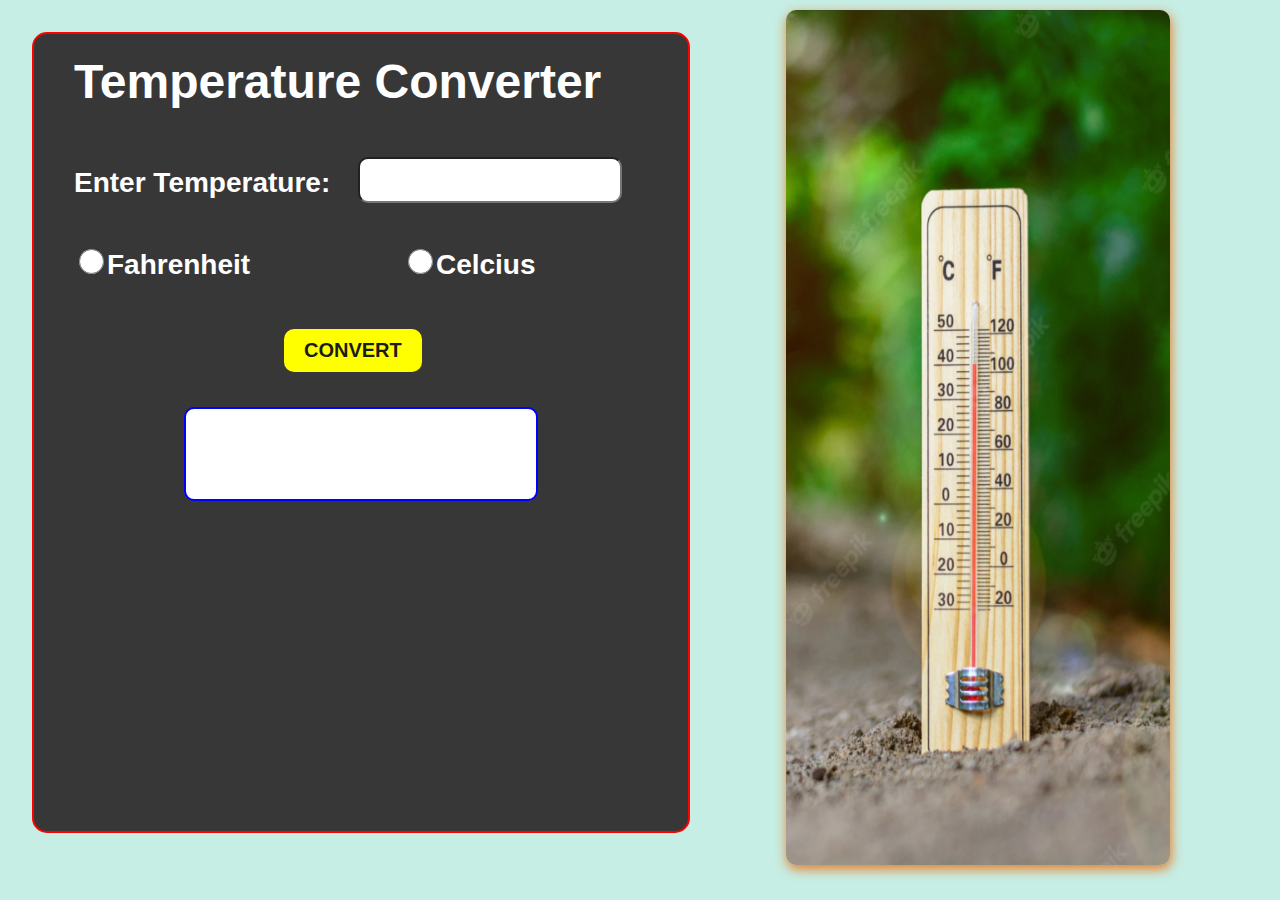
<file: OIBGRIP-main/OIBGRIP-main/Task_3_Temperature_Converter/index.html>
<!DOCTYPE html>
<html lang="en">

<head>
    <meta charset="UTF-8">
    <meta http-equiv="X-UA-Compatible" content="IE=edge">
    <meta name="viewport" content="width=device-width, initial-scale=1.0">
    <link rel="stylesheet" href="style.css">
    <title>Temperature Converter</title>
</head>

<body>

    <div class="box">
        <form class="sec1">
            <h3>
                Temperature Converter
            </h3>

            <div class="input"> Enter Temperature: <input type="number" id="input-temp"></div><br>
            <div class="unit">
                <input type="radio" name="unit" value="fahrenheit" id="radio1" unchecked>Fahrenheit
                <input type="radio" name="unit" value="celcius" id="radio2" unchecked>Celcius
            </div><br>

            <button class="btn1" type="button" onclick="convertTemp()">Convert</button>

            <p id="result"></p>

        </form><br>

        

        <div class="sec2">
            <div class="image">
                <img src="Thermometer.jpg">
            </div>
        </div>
    </div>


    <!-- Javasript -->
    <script>
        function convertTemp(){
            var input = document.getElementById("input-temp").value;
            var unit = document.querySelector('input[name = "unit"]:checked').value;

            // check unit & convert according
            if(unit == "fahrenheit"){
                var celcius = (input - 32) * (5/9);
                document.getElementById("result").innerHTML = input + "°F = " + celcius.toFixed(2) + "°C";
            }

            else if(unit == "celcius"){
                var fahrenheit = (input * 9/5) + 32;
                document.getElementById("result").innerHTML = input + "°C = " + fahrenheit.toFixed(2) + "°F";
            }
        }
    </script>
</body>

</html>
</file>
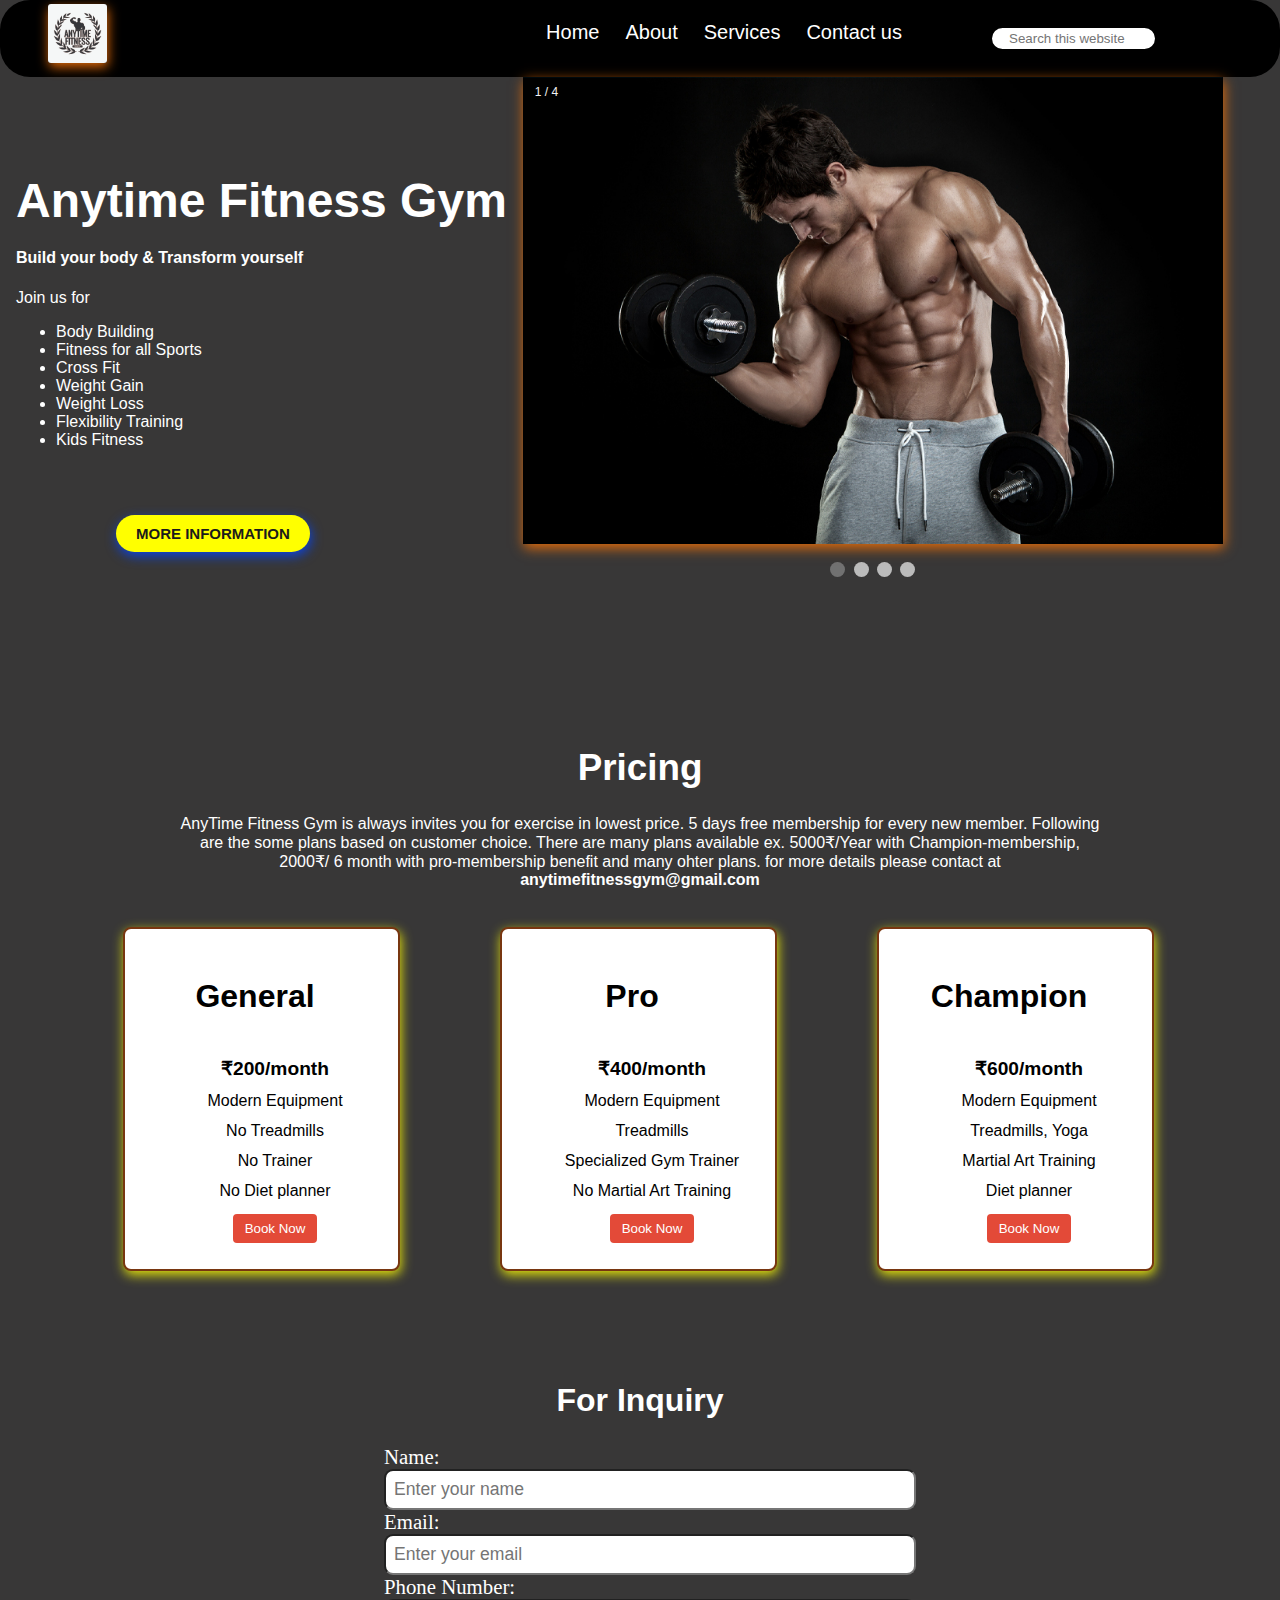
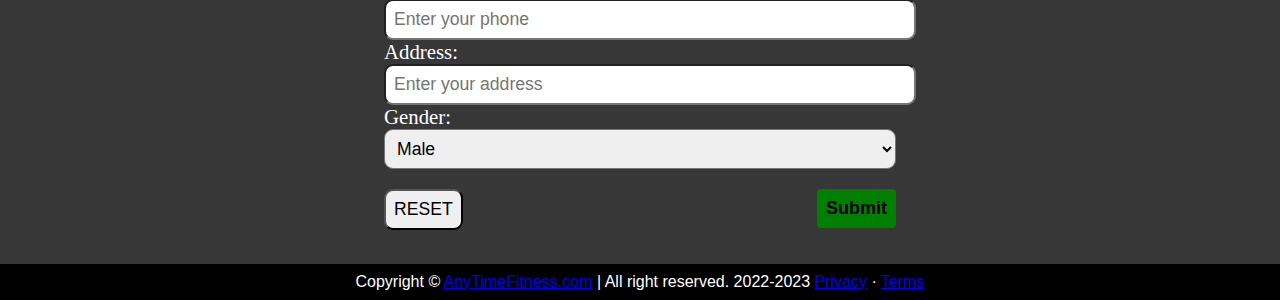
<file: OIBGRIP-main/OIBGRIP-main/Task_1_Landpage/ATFG_Index.html>
<!DOCTYPE html>
<html lang="en">
<head>
    <meta charset="UTF-8">
    <meta http-equiv="X-UA-Compatible" content="IE=edge">
    <meta name="viewport" content="width=device-width, initial-scale=1.0">
    <link rel="stylesheet" href="ATFG_Style.css">
    <title>AnyTime Fitness Gym</title>
</head>
<body>   
    
    <header>
        <nav class="navbar">
            <img src="logo.jpg" alt="logo">
            <ul>
                <li><a href="#Home">Home</a></li>
                <li><a href="#">About</a></li>
                <li><a href="#section2">Services</a></li>
                <li><a href="#contact">Contact us</a></li>
                <div class="search">
                    <input type="text" name="search" id="search" placeholder="Search this website">
                </div>
            </ul>
        </nav>
    </header>

    <section class="Home" #Home>
        <div class="box">
            <div class="sec1">
                <h3>
                    Anytime Fitness Gym
                </h3>

                <h4>Build your body & Transform yourself</h4>
                
                <p>Join us for</p>
                <ul>
                    <li>Body Building</li>
                    <li>Fitness for all Sports</li>
                    <li>Cross Fit</li>
                    <li>Weight Gain</li>
                    <li>Weight Loss</li>                   
                    <li>Flexibility Training</li>
                    <li>Kids Fitness</li>
                </ul>

                <button class="btn1">More Information</button>
            </div>

            <div class="sec2">
                <div class="slideshow-container">

                    <div class="mySlides fade">
                      <div class="numbertext">1 / 4</div>
                      <img src="Highlight.jpg" style="width:700px">
                    </div>
                    
                    <div class="mySlides fade">
                      <div class="numbertext">2 / 4</div>
                      <img src="Set_Up_1.jpg" style="width:700px">
                    </div>
                    
                    <div class="mySlides fade">
                      <div class="numbertext">3 / 4</div>
                      <img src="Set_Up_2.jpg" style="width:700px">
                    </div>

                    <div class="mySlides fade">
                      <div class="numbertext">4 / 4</div>
                      <img src="Set_Up_3.jpg" style="width:700px">
                    </div>
                    
                    </div>
                    <br>
                    
                    <div style="text-align:center">
                      <span class="dot"></span> 
                      <span class="dot"></span> 
                      <span class="dot"></span> 
                      <span class="dot"></span>
                    </div>                  
            </div>
        </div>
    </section>

    <section class="section2" id="section2">
        <h1 class="text-center my-2">Pricing</h1>
        <p class="my-2">AnyTime Fitness Gym is always invites you for exercise in lowest price. 5 days free membership for every new member. Following are the some plans based on customer choice.
            There are many plans available ex. 5000₹/Year with Champion-membership, 2000₹/ 6 month with pro-membership benefit and many ohter plans.
            for more details please contact at <b>anytimefitnessgym@gmail.com</b>
        </p>
        <div class="boxes flex">
            <div class="box3">
                <h2>General</h2>
                <ul>
                    <li class="highlighted">₹200/month</li>
                    <li>Modern Equipment</li>
                    <li>No Treadmills</li>
                    <li>No Trainer</li>
                    <li>No Diet planner</li>
                    <li><button class="btn3"><a href="#">Book Now</a></button></li>
                </ul>
            </div>
            <div class="box3">
                <h2>Pro</h2>
                <ul>
                    <li class="highlighted">₹400/month</li>
                    <li>Modern Equipment</li>
                    <li>Treadmills</li>
                    <li>Specialized Gym Trainer</li>
                    <li>No Martial Art Training</li>
                    <li><button class="btn3" ><a href="#">Book Now</a></button></li>
                </ul>
            </div>
            <div class="box3">
                <h2>Champion</h2>
                <ul>
                    <li class="highlighted">₹600/month</li>
                    <li>Modern Equipment</li>
                    <li>Treadmills, Yoga</li>
                    <li>Martial Art Training</li>
                    <li>Diet planner</li>
                    <li><button class="btn3" ><a href="#">Book Now</a></button></li>
                </ul>
            </div>
        </div>
    </section>

    <section id="contact">
        <h1 class="text-center my-2">For Inquiry</h1>
        <div id="contact-box">
            <form action="">
                <div class="form-group">
                    <label for="name">Name: </label>
                    <input type="text" name="name" id="name" placeholder="Enter your name" required>
                </div>
                <div class="form-group">
                    <label for="email">Email: </label>
                    <input type="email" name="name" id="email" placeholder="Enter your email" required>
                </div>
                <div class="form-group">
                    <label for="phone">Phone Number: </label>
                    <input type="phone" name="name" id="phone" placeholder="Enter your phone" required>
                </div>
                <div class="form-group">
                    <label for="address">Address: </label>
                    <input type="address" name="name" id="phone" placeholder="Enter your address" required>
                </div>
                <div class="form-group">
                    <label for="gender">Gender: </label>
                    <select name="Gender" value="unchecked" required>
                        <option> Male</option>
                        <option> Female</option>
                        <option> Other</option>
                    </select>
                </div>

                <button class="btn2" style="float: left;" id="reset"><input type= "reset" value= "RESET"></button>
                <button class="btn4" style="float: right;" a href="#">Submit</button>
        </div>
    </section>

    <footer>
        <div class="center">
             Copyright &copy; <a href="#">AnyTimeFitness.com</a> | All right reserved. 2022-2023 <a href="#">Privacy</a> · <a href="#">Terms</a>
        </div>
    </footer>

    <script>
        let slideIndex = 0;
        showSlides();
        
        function showSlides() {
          let i;
          let slides = document.getElementsByClassName("mySlides");
          let dots = document.getElementsByClassName("dot");
          for (i = 0; i < slides.length; i++) {
            slides[i].style.display = "none";  
          }
          slideIndex++;
          if (slideIndex > slides.length) {slideIndex = 1}    
          for (i = 0; i < dots.length; i++) {
            dots[i].className = dots[i].className.replace(" active", "");
          }
          slides[slideIndex-1].style.display = "block";  
          dots[slideIndex-1].className += " active";
          setTimeout(showSlides, 3000); // Change image every 4 seconds
        }
        </script>
        
</body>
</html>
</file>
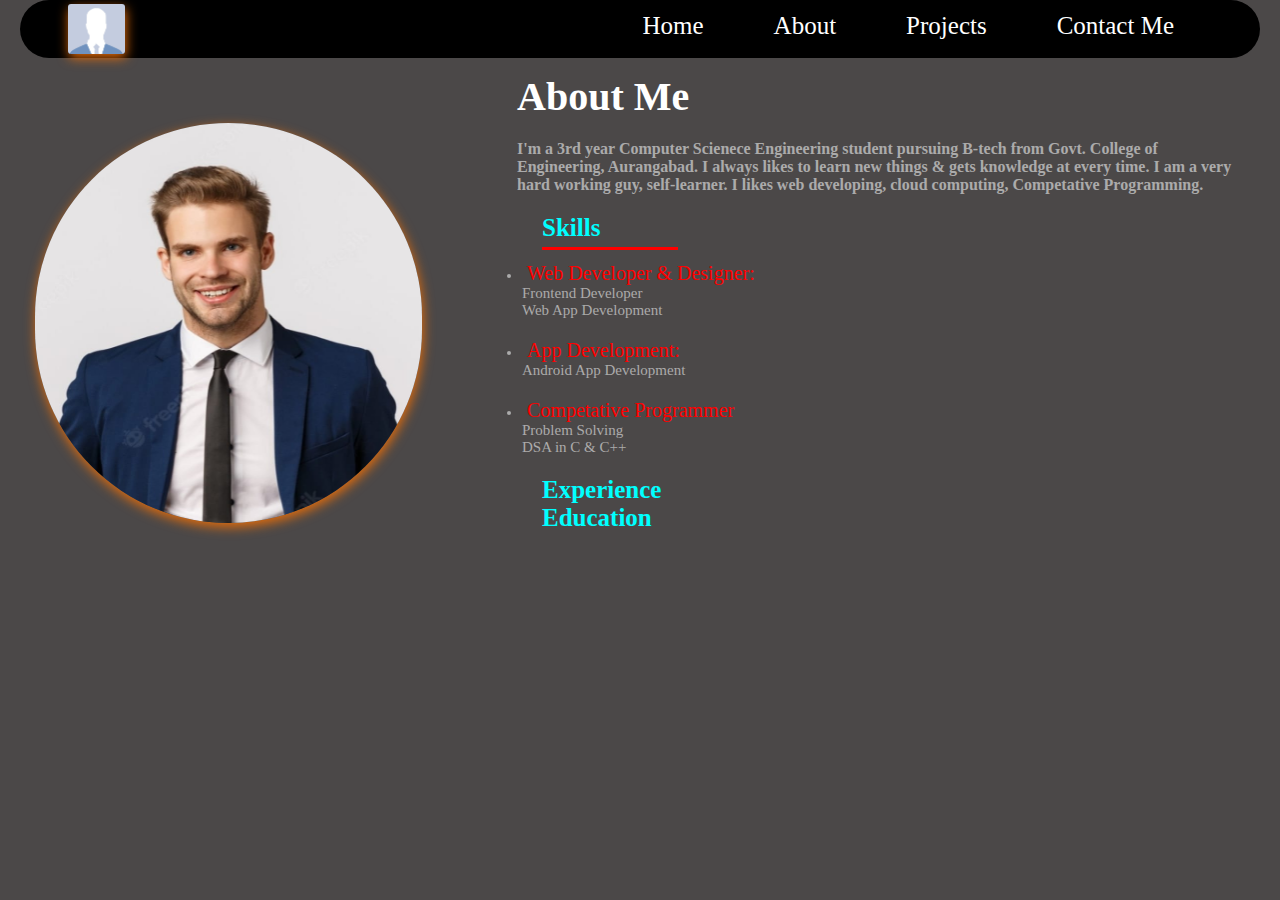
<file: OIBGRIP-main/OIBGRIP-main/Task_2_PortFolio/about.html>
<!DOCTYPE html>
<html lang="en">

<head>
    <meta charset="UTF-8">
    <meta http-equiv="X-UA-Compatible" content="IE=edge">
    <meta name="viewport" content="width=device-width, initial-scale=1.0">
    <title>Portfolio</title>
    <link rel="stylesheet" href="style.css">
</head>

<body> 
    <div id="header">
        <!-- Navbar Section -->
        <nav class="navbar">
            <img src="images/logo.jpg" class="logo">
            <ul>
                <li><a href="home.html">Home</a></li>
                <li><a href="about.html">About</a></li>
                <li><a href="projects.html">Projects</a></li>
                <li><a href="contact.html">Contact Me</a></li>
            </ul>
        </nav>
    </div>

    <!-- About Section -->
    <div id="about">
        <div class="container">
            <div class="row">
                <div class="about-col-1">
                    <img src="images/about.jpg" >
                </div>
                <div class="about-col-2">
                    <h1 class="sub-title">About Me</h1>
                    <h4>I'm a 3rd year Computer Scienece Engineering student pursuing B-tech from Govt. College of Engineering, Aurangabad. I always likes to learn new things & gets knowledge at every time. I am a very hard working guy, self-learner. I likes web developing, cloud computing, Competative Programming.</h4>

                    <div class="tab-title">
                        <p class="tab-links active-link" onclick="opentab('skills')">Skills</p>
                         <!-- skills -->
                        <div class="tab-contents active-tab" id="skills">
                            <ul>
                                <li><span>Web Developer & Designer: </span><br>Frontend Developer<br>Web App Development</li>
                                <li><span>App Development: </span><br>Android App Development</li>
                                <li><span>Competative Programmer</span><br>Problem Solving<br>DSA in C & C++</li>
                            </ul>
                        </div>

                        <p class="tab-links" onclick="opentab('experience')">Experience</p>
                        <!-- Experience -->
                        <div class="tab-contents" id="experience">
                            <ul>
                                <li><span>2022 - current</span><br>Oasis Infobyte: Web Development & Designing Internship<br>GDSC: Google Cloud Computing</li>
                                <li><span>2021 - 22</span><br>GFG: Content Writer</li>
                                <li><span>2020 - 21</span><br>Campus Ambassdor</li>
                            </ul>
                        </div>
                        
                        <p class="tab-links" onclick="opentab('education')">Education</p>
                         <!-- Education -->
                        <div class="tab-contents" id="education">
                            <ul>
                                <li><span>2017 - 18 </span><br>10th: --- %</li>
                                <li><span>2019 - 20</span><br>12th (Sci): --- %</li>
                                <li><span>2020 - 24</span><br>B-Tech (CSE): --- CGPA</li>
                            </ul>
                        </div>
                    </div>   
                </div>
            </div>
        </div>
    </div>


    <!-- JavaScript for activating links & tabs -->
    <script>
        var tablinks = document.getElementsByClassName("tab-links");
        var tabcontents = document.getElementsByClassName("tab-contents");

        function opentab(tabname){
            for(tablink of tablinks){
                tablink.classList.remove("active-link");
            }

            for(tabcontent of tabcontents){
                tabcontent.classList.remove("active-tab");
            }

            event.currentTarget.classList.add("active-link");
            document.getElementById(tabname).classList.add("active-tab");
        }
    </script>
</body>

</html>
</file>
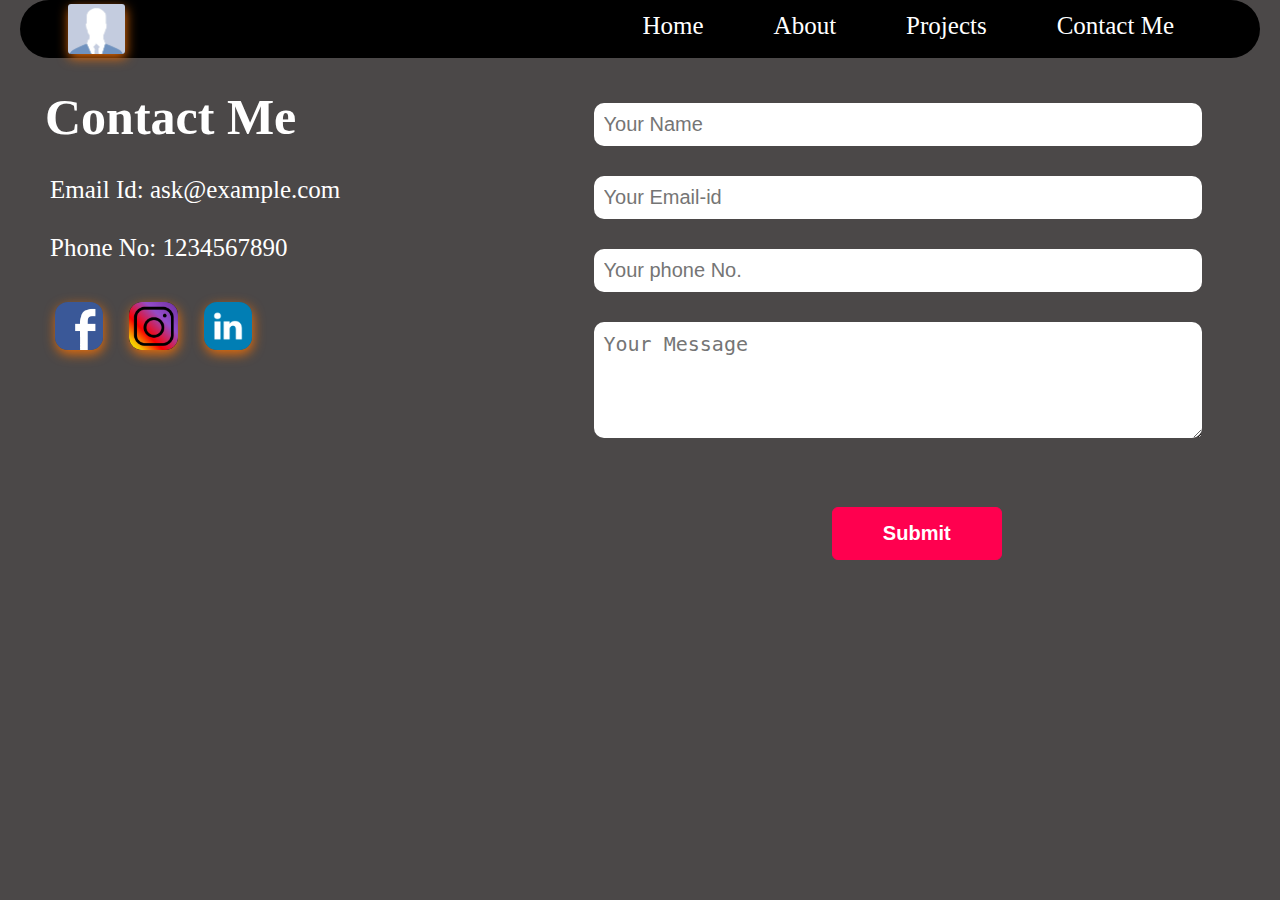
<file: OIBGRIP-main/OIBGRIP-main/Task_2_PortFolio/contact.html>
<!DOCTYPE html>
<html lang="en">
<head>
    <meta charset="UTF-8">
    <meta http-equiv="X-UA-Compatible" content="IE=edge">
    <meta name="viewport" content="width=device-width, initial-scale=1.0">
    <title>Portfolio</title>
    <link rel="stylesheet" href="style.css">
</head>

<body> 
    <div id="header">
        <!-- Navbar Section -->
        <nav class="navbar">
            <img src="images/logo.jpg" class="logo">
            <ul>
                <li><a href="home.html">Home</a></li>
                <li><a href="about.html">About</a></li>
                <li><a href="projects.html">Projects</a></li>
                <li><a href="contact.html">Contact Me</a></li>
            </ul>
        </nav>
    </div>

    <!-- Contact Section -->
    <div id="contact">
        <div class="container">
            <div class="row">
                <div class="contact-left">
                    <h1 class="subtitle">Contact Me</h1>
                    <p>Email Id: ask@example.com</p>
                    <p>Phone No: 1234567890</p>

                    <div class="social-icons">
                        <a href=""><img src="images/facebook_icon.jpg"></a>
                        <a href=""><img src="images/instagram_icon.jpg"></a>
                        <a href=""><img src="images/linkedIn_icon.jpg"></a>
                    </div>
                </div>

                <div class="contact-right">
                    <form onsubmit="myFunction()">
                        <input type="text" name="name" placeholder="Your Name" required>
                        <input type="email" name="email" placeholder="Your Email-id" required>
                        <input type="number" name="phone" placeholder="Your phone No." required>
                        <textarea name="message" rows="4" placeholder="Your Message" required></textarea>
                        <button type="submit" id="button" >Submit</button>
                    </form>
                </div>
            </div>
        </div>
    </div>
    
    <script>
        function myFunction(){
           alert("Form submitted successfully.");
        }
    </script>
</body>

</html>
</file>
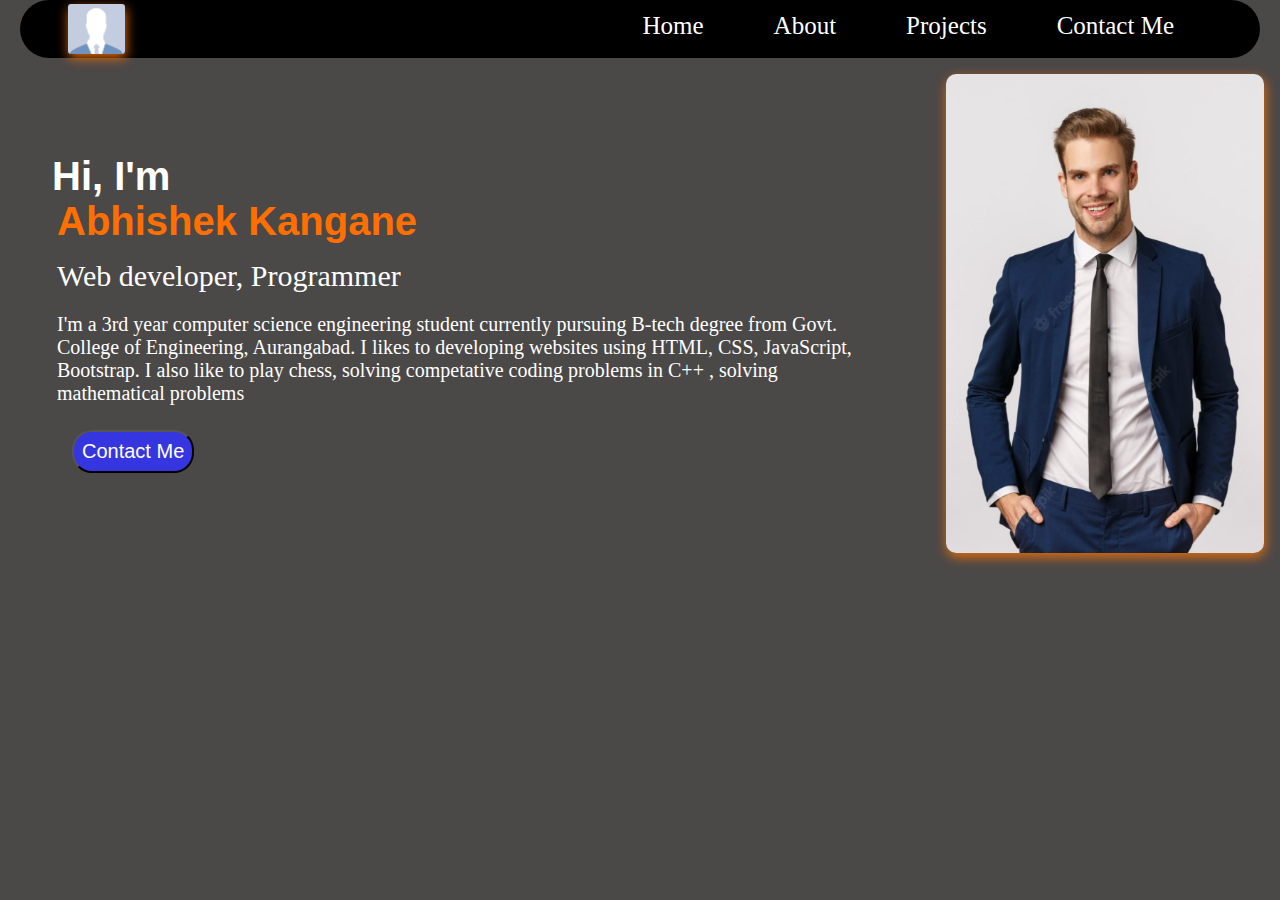
<file: OIBGRIP-main/OIBGRIP-main/Task_2_PortFolio/home.html>
<!DOCTYPE html>
<html lang="en">

<head>
    <meta charset="UTF-8">
    <meta http-equiv="X-UA-Compatible" content="IE=edge">
    <meta name="viewport" content="width=device-width, initial-scale=1.0">
    <title>Portfolio</title>
    <link rel="stylesheet" href="style.css">
</head>

<body> 
    <div id="header">
        <!-- Navbar Section -->
        <nav class="navbar">
            <img src="images/logo.jpg" class="logo">
            <ul>
                <li><a href="home.html">Home</a></li>
                <li><a href="about.html">About</a></li>
                <li><a href="projects.html">Projects</a></li>
                <li><a href="contact.html">Contact Me</a></li>
            </ul>
        </nav>
    </div>

    <!-- Home Section -->
    <section class="Home">
        <div class="box">
            <!-- Section 1 for text -->
            <div class="sec1">
                <h3>
                    Hi, I'm <br><span>Abhishek Kangane</span></h3>

                <div class="about">Web developer, Programmer</div>
                <div class="more">I'm a 3rd year computer science engineering student currently pursuing B-tech degree
                    from Govt. College of Engineering, Aurangabad.
                    I likes to developing websites using HTML, CSS, JavaScript, Bootstrap. I also like to play chess,
                    solving competative coding problems in C++ , solving mathematical problems
                </div>
                <div class="buttons">
                    <a href="contact.html"><button class="btn">Contact Me</button></a>
                </div>

            </div>

            <!-- Section 2 for image -->
            <div class="sec2">
                <img src="images/user.jpg">
            </div>
        </div>
    </section>

</body>

</html>
</file>
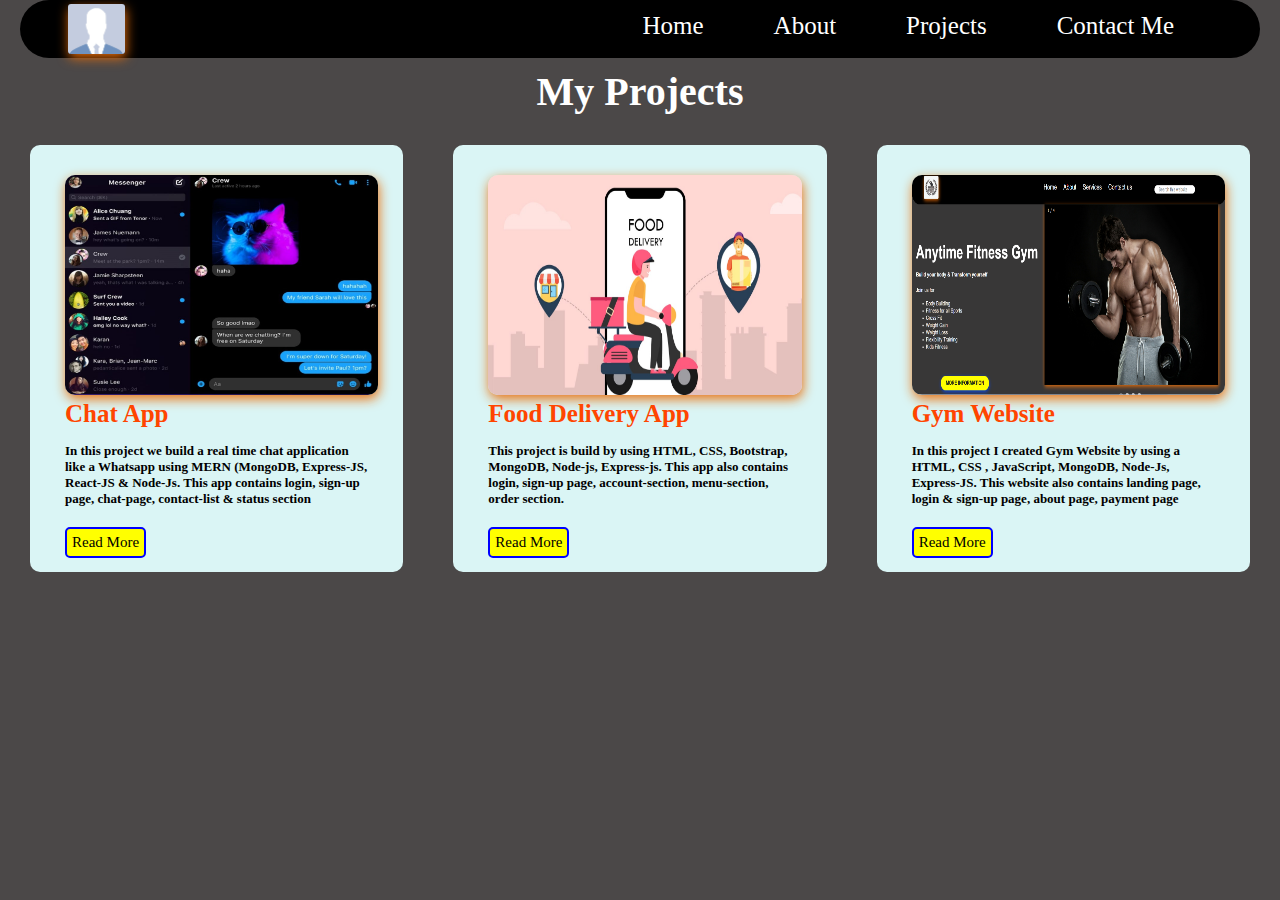
<file: OIBGRIP-main/OIBGRIP-main/Task_2_PortFolio/projects.html>
<!DOCTYPE html>
<html lang="en">

<head>
    <meta charset="UTF-8">
    <meta http-equiv="X-UA-Compatible" content="IE=edge">
    <meta name="viewport" content="width=device-width, initial-scale=1.0">
    <title>Portfolio</title>
    <link rel="stylesheet" href="style.css">
</head>

<body> 
    <div id="header">
        <!-- Navbar Section -->
        <nav class="navbar">
            <img src="images/logo.jpg" class="logo">
            <ul>
                <li><a href="home.html">Home</a></li>
                <li><a href="about.html">About</a></li>
                <li><a href="projects.html">Projects</a></li>
                <li><a href="contact.html">Contact Me</a></li>
            </ul>
        </nav>
    </div>

    <!-- Projects Section -->
    <div id="projects">
        <div class="container">
            <h1 class="sub-title">My Projects</h1>
            <div class="projects-list">
                <div>
                    <img src="images/Chat_App.jpg">
                    <h2>Chat App</h2>
                    <p>In this project we build a real time chat application like a Whatsapp using MERN (MongoDB, Express-JS, React-JS & Node-Js. This app contains login, sign-up page, chat-page, contact-list & status section</p>
                    <a href="#">Read More</a>
                </div>

                <div>
                    <img src="images/Food_Delivery_App.jpg">
                    <h2>Food Delivery App</h2>
                    <p>This project is build by using HTML, CSS, Bootstrap, MongoDB, Node-js, Express-js. This app also contains login, sign-up page, account-section, menu-section, order section.</p>
                    <a href="#">Read More</a>
                </div>

                <div>
                    <img src="images/Gym_Website.png">
                    <h2>Gym Website</h2>
                    <p>In this project I created Gym Website by using a HTML, CSS , JavaScript, MongoDB, Node-Js, Express-JS. This website also contains landing page, login & sign-up page, about page, payment page</p>
                    <a href="#">Read More</a>
                </div>
            </div>
        </div>
    </div>

</body>

</html>
</file>
<file: OIBGRIP-main/OIBGRIP-main/Task_3_Temperature_Converter/style.css>
body{
    
    margin: 0;
    padding: 0;
    font-family: Verdana, sans-serif;
    background: rgb(198, 238, 229);
}

.box{
    display: flex;
}

.sec1{
    background-color: rgb(56, 55, 55);
    margin:  2rem 2rem;
    border: 2px solid red;
    border-radius: 15px;
}

.sec1 > h3{
    font-size: 3rem;
    color:  white;
    font-family: sans-serif;
    margin-left: 40px;
    margin-top: 20px;
}

.sec1 .input {
    color: white;
    font-family: sans-serif;
    margin: 20px 40px;
    font-size: 28px;
    font-weight: bold;
}

#input-temp{
    height: 40px;
    width: 20vw;
    margin: 0 20px;
    text-align: center;
    color: black;
    font-weight: bold;
    font-size: 35px;
    border-radius: 10px
}

.sec1 .unit{
    color: white;
    font-family: sans-serif;
    margin: 5px 40px;
    font-size: 28px;
    font-weight: bold;
}

#radio1, #radio2{
    height: 25px;
    width: 25px;
}

#radio2{
    margin-left: 150px;
}

.btn1{
    background: yellow;
    margin-top: 25px;
    margin-bottom: 10px;
    margin-left: 250px;
    padding: 10px 20px;
    text-align: center;
    transition: .5s;
    border:none;
    outline: none;
    text-transform: uppercase;
    color: #1b1b1b;
    font-size: 20px;
    font-weight: 500;
    border-radius: 10px; 
    font-weight: bold;
}

.btn1:hover{
    background: pink;
    color: blue;
    box-shadow: 1px 4px 12px rgba(226, 125, 221, 0.966); ;
}

.sec1 #result {
    font-family: sans-serif;
    margin: 25px 150px;
    font-size: 35px;
    font-weight: bold;
    border: 2px solid blue;
    background-color: white;
    color: black;
    width: 350px;
    height: 50px;
    padding: 10px 0px;
    padding-top: 30px;
    text-align: center;
    border-radius: 10px;
}

/* Home: Section 2 */
img{
    vertical-align: middle;
    width: 30vw;
    margin-left: 5vw;
    height: 95vh;
    box-shadow: 1px 4px 12px rgba(235, 116, 26, 0.966); 
    margin-top: 10px;
    border-radius: 10px;
    transition: transform 0.5s;
}

.image:hover img{
    transform: scale(1.1);
}
</file>
<file: OIBGRIP-main/OIBGRIP-main/Task_1_Landpage/ATFG_Style.css>
body{
    background-color: rgb(56, 55, 55);
    margin: 0;
    padding: 0;
    font-family: Verdana, sans-serif;
}

nav{
    display: flex;
    justify-content: space-between;
    padding: 0 3rem 0 3rem;
}

/* 1) Navbar */
.navbar{
    background-color: black;
    border-radius: 30px;   
}

nav > img{
    margin: 4px 0 3px 0;
    width: 5%;
    height: 5%;
    border-radius: 3px;
}

.navbar ul{
    overflow: auto;
}

.navbar li{
    float:left;
    list-style: none; 
    font-size: 20px;
    margin: 5px 10px;
}

.navbar li a{
    padding: 3px 3px;
    text-decoration: none;
    color: white;
}

.navbar li a:hover{
    color: red
}

.search{
    float: right;
    color: white;
    padding: 10px 75px;
}

.navbar input{
    border: 2px solid black;
    border-radius: 14px;
    padding: 3px 17px;
    width: 129px;
}

.Home > .box{
    display: flex;
}

/* 2) Home : Section 1 */
.sec1 > h3{
    font-size: 3rem;
    color:  white;
    font-family: sans-serif;
    margin: 0;
}

.sec1 p, ul, h4{
    color: white;
    font-family: sans-serif;
}

.sec1{
    margin:  6rem 1rem;
}

.btn1{
    background: yellow;
    margin-top: 50px;
    margin-left: 100px;
    padding: 10px 20px;
    text-align: center;
    transition: .5s;
    border:none;
    outline: none;
    text-transform: uppercase;
    color: #1b1b1b;
    font-size: 15px;
    font-weight: 500;
    border-radius: 20px;
    box-shadow: 1px 4px 12px rgba(8, 68, 234, 0.966); 
    font-weight: bold;
}

.btn1:hover{
    background: white;
    color: blue;
}

/* Home: Section 2 */
/* auto image slider */
.mySlides {display: none;}
img {
    box-shadow: 1px 4px 12px rgba(234, 110, 8, 0.966);
    vertical-align: middle;
}

/* Slideshow container */
.slideshow-container {
  max-width: 1000px;
  position: relative;
  margin: auto;
}

/* Number text (1/4 etc) */
.numbertext {
  color: #f2f2f2;
  font-size: 12px;
  padding: 8px 12px;
  position: absolute;
  top: 0;
}

/* The dots/bullets/indicators */
.dot {
  height: 15px;
  width: 15px;
  margin: 0 2px;
  background-color: #bbb;
  border-radius: 50%;
  display: inline-block;
  transition: background-color 0.6s ease;
}

.active {
  background-color: #717171;
}

/* Fading animation */
.fade {
  animation-name: fade;
  animation-duration: 1.5s;
}

@keyframes fade {
  from {opacity: .4} 
  to {opacity: 1}
}

/* On smaller screens, decrease text size */
@media only screen and (max-width: 300px) {
  .text {font-size: 11px}
}


/* 3) Pricing section */
.section2 {
    padding: 73px;
}

.section2 h1 {
    font-size: 2.3rem;
    color: white;
}

.section2 p {
    padding: 0 8vw;
    text-align: center;
    color: white;
}

.text-center{
    text-align: center;
}

.justify-center{
    justify-content: center;
}

.flex{
    display: flex;
}

.my-2{
    margin-top: 26px;
    margin-bottom: 26px;
}

.px-2{
    padding-left: 13px;
    padding-right: 13px;
}

.container {
    max-width: 80vw;
    font-family: 'Ubuntu', sans-serif;
}

.box3 {
    display: inline;
    padding: 8px 2px;
    padding-right: 15px;
    margin: 12px 50px;
    min-width: 20vw;
    border: 2px solid rgb(120, 54, 16);
    border-radius: 8px;
    text-align: center;
    background-color: white;
    box-shadow: 1px 4px 12px rgba(234, 234, 8, 0.966); 
}

.box3 h2 {
    font-size: 2rem;
    padding: 15px 0;
}

.highlighted {
    font-size: 1.2rem;
    font-weight: bolder;
}

.box3 ul {
    list-style-type: none;
    color: black;
}

.box3 ul li {
    margin: 12px 2px;
    color:black;
}

.btn3{
    padding:7px 12px;
    border: 2px solid white;
    border-radius: 6px;
    cursor: pointer;
    color: white;
    background: rgb(227 74 56);
}

.btn3 > a{
    color: white;
    text-decoration: none;
}

/* 4) Inquiry Section */
#contact{
    position: relative;
}

#contact > h1{
    color: white;
}

#contact-box{
    display: flex;
    justify-content: center;
    align-items: center;
    padding-bottom: 34px;
}

#contact-box input, #contact-box select{
    width: 100%;
    padding: 0.5rem;
    border-radius: 9px;
    font-size: 1.1rem;
}

#contact-box form{
    width: 40%;
}

#contact-box label{
   font-size: 1.3rem;
   font-family: 'Bree Serif', serif;
   color: white;
}

.btn4{
    font-family: 'Segoe UI', Tahoma, Geneva, Verdana, sans-serif;
    font-weight: bold;
    background-color: green;
    margin-top: 20px;
    padding:9px;
    border: none;
    cursor:pointer;
    font-size: 18px;
    border-radius: 4px;
}

.btn4:hover{
    color:darkgoldenrod;
    background:rgb(134, 170, 185);
    border: 2px solid black;
}

.btn2{
    padding: 0px 0px;
    margin-top: 20px;
    background:rgb(58, 55, 55);
    border: none;
}

footer{
    background: black;
    color: white;
    padding: 9px 20px;
}

.center{
    text-align: center;
}
</file>
<file: OIBGRIP-main/OIBGRIP-main/Task_2_PortFolio/style.css>
*{
    margin: 0 5px;
    padding: 0;
    box-sizing: border-box;
}
body{
    background: rgb(75, 72, 72);
    color: white;
}

/* 1) Navbar */ 
nav{
    display: flex;
    justify-content: space-between;
    padding: 0 3rem 0 3rem;
}
.navbar{
    background-color: black;
    border-radius: 30px;   
}
nav > img{
    margin: 4px 0;
    width: 5%;
    height: 5%;
    border-radius: 3px;
}
.navbar ul li{
    display: inline-block;
    list-style: none; 
    font-size: 25px;
    margin: 12px 25px;
}
.navbar ul li a{
    padding: 3px 3px;
    text-decoration: none;
    color: white;
    position: relative;
}
.navbar ul li a:after{
    content: ' ';
    width: 0;
    height: 3px;
    background: blue;
    border-radius: 3px;
    position: absolute;
    left: 0;
    bottom: -6px;
    transition: 0.5s;
}
.navbar ul li a:hover:after{
    width: 100%;
}

/* 2) Home : Section 1 */
.Home > .box{
    display: flex;
}
.sec1{
    margin:  6rem 2rem;
}
.sec1 > h3{
    font-size: 40px;
    color:  white;
    font-family: sans-serif;
    margin: 0;
}
.sec1 h3 span{
    color: rgb(255, 111, 0);
}
.about {
    margin-top: 15px;
    font-size: 30px;
}
.more {
    margin-top: 20px;
    font-size: 20px;
}
.btn {
    margin: 25px 10px;
    padding: 8px 8px;
    font-size: 20px;
    background-color: rgb(54, 54, 225);
    color: white;
    border-radius: 20px;
    cursor: pointer;
}
button:hover {
    color: blue;
    background: white;
    font-weight: bold;
}

/* Home: Section 2 */
.sec2{
    margin: 1rem 1rem;
}
img {
    box-shadow: 1px 4px 12px rgba(234, 110, 8, 0.966);
    vertical-align: middle;
    width: 105%;
    height: 95%;
    border-radius: 10px;
}

/* 3) About Section */
#about{
    padding: 15px 0;
    color: #ababab;
}
.row{
    display: flex;
    justify-content: space-between;
    flex-wrap: wrap;
}
.about-col-1{
    flex-basis: 35%;
}
.about-col-1 img{
    width: 90%;
    margin-top: 50px;
    height: 400px;
    border-radius: 200px;
}
.about-col-2{
    flex-basis: 60%;
}
.sub-title{
    font-size: 40px;
    font-weight: 600;
    color: #fff;
}
.about-col-2 h4{
    margin-top: 20px;
}
.tab-title{
    display: block;
    margin: 20px 0 40px; /*top, left-right, bottom*/
}
.tab-links{
    margin: 0px 30px;
    font-size: 25px;
    font-weight: 600;
    cursor: pointer;
    position: relative;
    color: aqua;
}
.tab-links::after{
    content: ' ';
    width: 0;
    height: 3px;
    background: red;
    position: absolute;
    left: 0;
    bottom: -8px;
    transition: 0.5s;
}
.tab-links.active-link::after{
    width: 20%;
}
.tab-contents ul li{
    margin: 20px 0;
    font-size: 15px;
}
.tab-contents ul li span{
    color: red;
    font-size: 20px;
} 
.tab-contents{
    display: none;
}
.tab-contents.active-tab{
    display: block;
}

/* 4) Projects Section */
#projects{
    padding: 10px 0;
}
#projects .container .sub-title{
    text-align: center;
}
.projects-list{
    display: grid;
    grid-template-columns: repeat(auto-fit, minmax(250px, 1fr));
    grid-gap: 40px;
    margin-top: 30px;
    height: 450px;
}
.projects-list div{
    background: rgb(218, 245, 245);
    padding: 30px;
    font-size: 15px;
    font-weight: 300;
    border-radius: 10px;
    transition: transform 0.5s;
    height: 90%;
}
.projects-list div  img{
    height: 60%;
    width: 100%;
    margin-bottom: 5px;
}
.projects-list div h2{
    font-size: 25px;
    color: orangered;
    font-weight: bold;
    margin-bottom: 15px;
}
.projects-list div p{
    color: black;
    font-weight: bold;
    font-size: 13px;
}
.projects-list div a{
    text-decoration: none;
    color: black;
    font-size: 15px;
    margin-top: 20px;
    display: inline-block;
    background: yellow;
    padding: 5px 5px;
    border: 2px solid blue;
    border-radius: 5px;
}
.projects-list div a:hover{
    background: rgb(218, 245, 245);;
    color: blue;
    font-weight: bold;
    box-shadow: 1px 4px 12px rgba(46, 8, 234, 0.966);
}
.projects-list div:hover{
    background: pink;
    transform: translateY(-10px);
}

/* 5) Contact Section */
#contact{
    margin-top: 30px;
}
.contact-left{
    flex-basis: 40%;
}
.contact-left {
    color: white;
    margin-left: 15px;
    font-size: 25px;
}
.contact-left p{
    margin: 30px 10px;
}
.social-icons img{
    width: 10%;
    border-radius: 13px;
    margin-top: 10px;
    transition: transform 0.5s;
}
.social-icons img:hover{
    transform: translateY(-5px);
}
.contact-right{
    flex-basis: 55%;
}
.contact-right form{
    width: 100%;
}
form input, form textarea{
    width: 90%;
    border: 0;
    outline: none;
    border-radius: 10px;
    background: #fff;;
    padding: 10px;
    margin: 15px 15px;
    color: #262626;
    font-size: 20px;
}
#button{
    display: block;
    margin: 50px auto;
    width: fit-content;
    border:1px solid #ff004f;
    padding: 14px 50px;
    border-radius: 6px;
    font-size: 20px;
    font-weight: bold;
    text-decoration: none;
    background: #ff004f;
    color: white;
}
#button:hover{
    background: rgb(238, 209, 156); 
    color: black;
    font-weight: bold;
}
</file>
